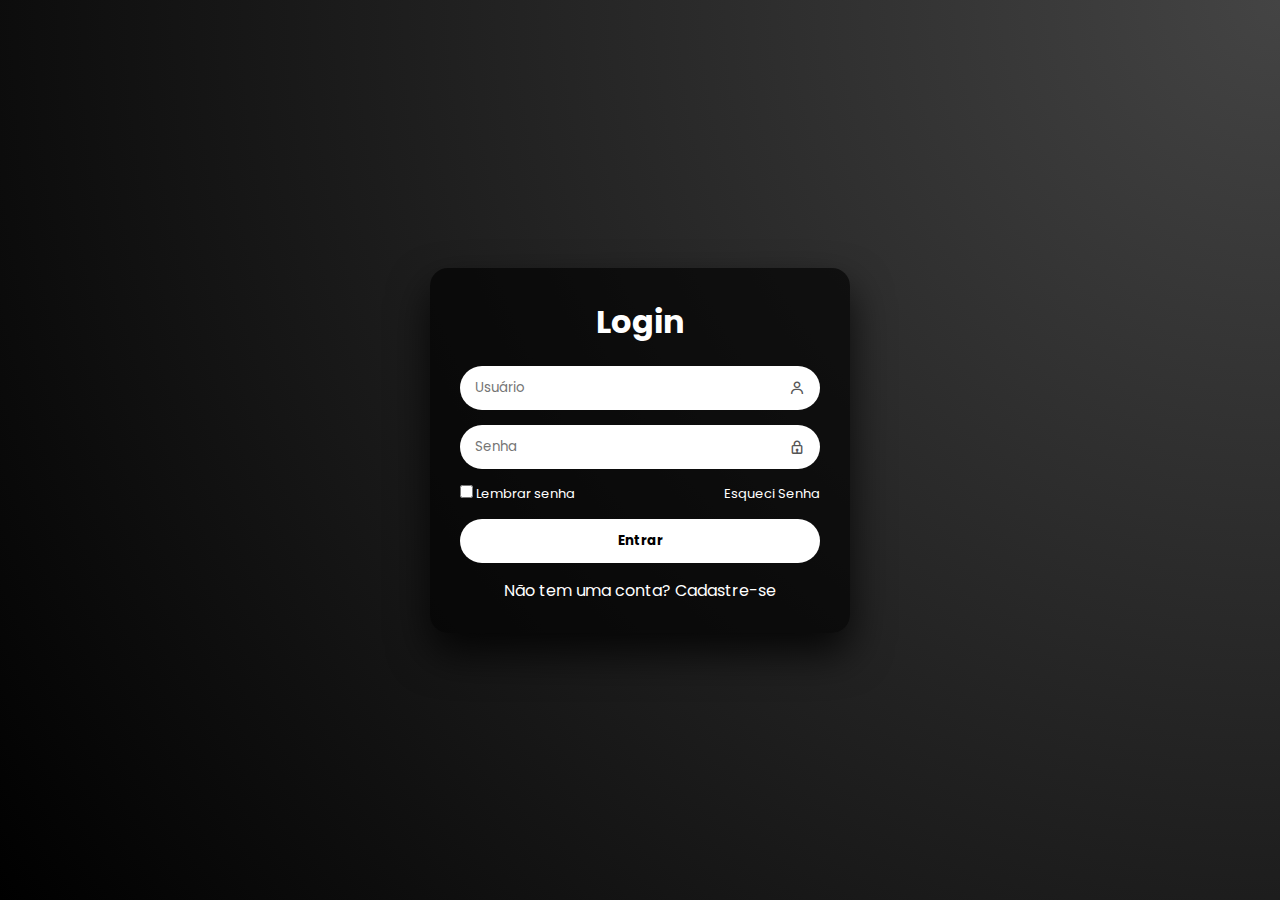
<file: adm.html>
<!DOCTYPE html>
<html lang="pt-br">
<head>
<meta charset="UTF-8">
<meta name="viewport" content="width=device-width, initial-scale=1.0">
<title>Administração</title>

<link href="https://unpkg.com/boxicons@2.1.4/css/boxicons.min.css" rel="stylesheet">

<style>
@import url("https://fonts.googleapis.com/css2?family=Poppins:wght@300;400;600&display=swap");

*{
    margin:0;
    padding:0;
    box-sizing:border-box;
    font-family:Poppins, sans-serif;
}

body{
    min-height:100vh;
    background: radial-gradient(circle at top right, #444, #000);
    display:flex;
    justify-content:center;
    align-items:center;
    color: #fff;
}

.box{
    width:90%;
    max-width:420px;
    background:rgba(0,0,0,.65);
    border-radius:18px;
    padding:30px;
    color:#fff;
    box-shadow: 0 20px 40px rgba(0,0,0,0.8);
}

h1,h2{
    text-align:center;
    margin-bottom:20px;
}

.input{
    position:relative;
    margin-bottom:15px;
}

.input input{
    width:100%;
    padding:12px 40px 12px 15px;
    border-radius:25px;
    border:none;
    outline:none;
}

.input i{
    position:absolute;
    right:15px;
    top:50%;
    transform:translateY(-50%);
    color:#555;
}

.options{
    display:flex;
    justify-content:space-between;
    font-size:13px;
    margin-bottom:15px;
}

.options a{
    color:#fff;
    text-decoration:none;
}

button{
    width:100%;
    padding:12px;
    border:none;
    border-radius:25px;
    background:#fff;
    font-weight:bold;
    cursor:pointer;
}

.link{
    text-align:center;
    margin-top:15px;
}

.link a{
    color:#fff;
    text-decoration:none;
}

/* ADM */
#admBox{ display:none; }
</style>
</head>

<body>

<!-- LOGIN -->
<div class="box" id="loginBox">
    <h1>Login</h1>

    <div class="input">
        <input type="email" id="usuario" placeholder="Usuário">
        <i class='bx bx-user'></i>
    </div>

    <div class="input">
        <input type="password" id="senha" placeholder="Senha">
        <i class='bx bx-lock'></i>
    </div>

    <div class="options">
        <label><input type="checkbox"> Lembrar senha</label>
        <a href="recuperar_senha.html">Esqueci Senha</a>
    </div>

    <button onclick="login()">Entrar</button>

    <div class="link">
        <p>Não tem uma conta? <a href="cadastrar_adm.html">Cadastre-se</a></p>
    </div>
</div>

<!-- PAINEL ADM -->
<div class="box" id="admBox">
    <h2>Painel Administrativo</h2>
    <p style="text-align:center;">Login realizado com sucesso ✅</p>
</div>

<script>
function login(){
    const user = usuario.value;
    const pass = senha.value;

    const admins = JSON.parse(localStorage.getItem("admins")) || [];

    const ok = admins.find(a => a.email === user && a.senha === pass);

    if(ok){
        loginBox.style.display = "none";
        admBox.style.display = "block";
    }else{
        alert("Usuário ou senha inválidos");
    }
}
</script>

</body>
</html>
</file>
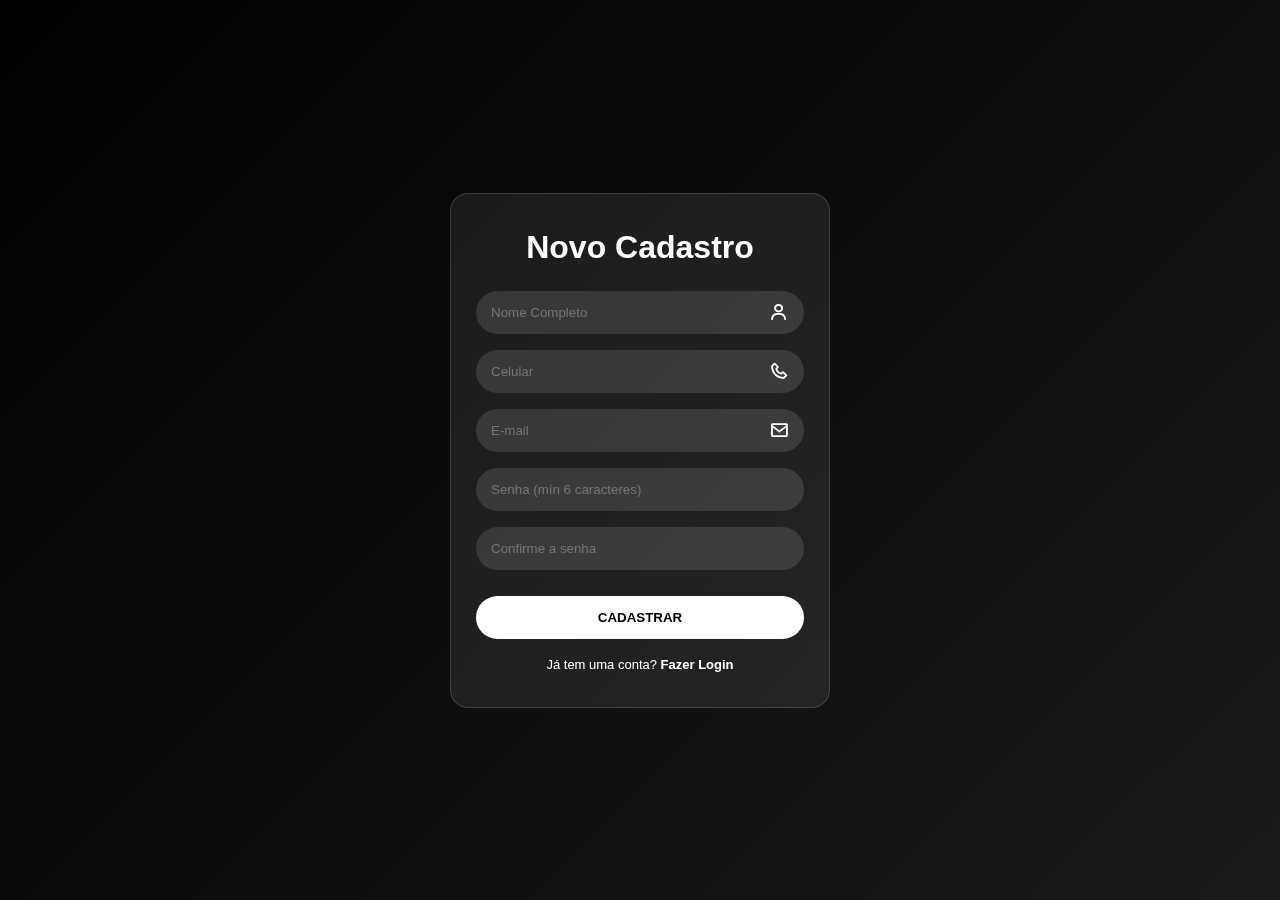
<file: cadastrar_adm.html>
<!DOCTYPE html>
<html lang="pt-br">
<head>
<meta charset="UTF-8">
<meta name="viewport" content="width=device-width, initial-scale=1.0">
<title>Novo Cadastro</title>

<link href="https://unpkg.com/boxicons@2.1.4/css/boxicons.min.css" rel="stylesheet">

<style>
* {
    margin: 0;
    padding: 0;
    box-sizing: border-box;
    font-family: "Poppins", sans-serif;
}

body {
    min-height: 100vh;
    background: linear-gradient(135deg, #000, #1a1a1a);
    display: flex;
    justify-content: center;
    align-items: center;
}

.card {
    width: 90%;
    max-width: 380px;
    padding: 35px 25px;
    border-radius: 18px;
    background: rgba(255,255,255,0.08);
    backdrop-filter: blur(10px);
    border: 1px solid rgba(255,255,255,0.15);
    color: #fff;
}

.card h1 {
    text-align: center;
    margin-bottom: 25px;
}

.input-box {
    position: relative;
    margin-bottom: 16px;
}

.input-box input {
    width: 100%;
    padding: 14px 45px 14px 15px;
    border-radius: 30px;
    border: none;
    outline: none;
    background: rgba(255,255,255,0.12);
    color: #fff;
}

.input-box i {
    position: absolute;
    right: 15px;
    top: 50%;
    transform: translateY(-50%);
    font-size: 20px;
}

.btn {
    width: 100%;
    padding: 14px;
    border-radius: 30px;
    border: none;
    font-weight: bold;
    cursor: pointer;
    margin-top: 10px;
}

.btn-cadastrar {
    background: #fff;
    color: #000;
}

.footer {
    text-align: center;
    margin-top: 18px;
    font-size: 13px;
}

.footer a {
    color: #fff;
    font-weight: bold;
    text-decoration: none;
}
</style>
</head>

<body>

<div class="card">
    <h1>Novo Cadastro</h1>

    <div class="input-box">
        <input type="text" placeholder="Nome Completo">
        <i class='bx bx-user'></i>
    </div>

    <div class="input-box">
        <input type="tel" placeholder="Celular">
        <i class='bx bx-phone'></i>
    </div>

    <div class="input-box">
        <input type="email" placeholder="E-mail">
        <i class='bx bx-envelope'></i>
    </div>

    <div class="input-box">
        <input type="password" placeholder="Senha (mín 6 caracteres)">
    </div>

    <div class="input-box">
        <input type="password" placeholder="Confirme a senha">
    </div>

    <button class="btn btn-cadastrar">CADASTRAR</button>

    <div class="footer">
        Já tem uma conta?
        <a href="adm_login.html">Fazer Login</a>
    </div>
</div>

</body>
</html>
</file>
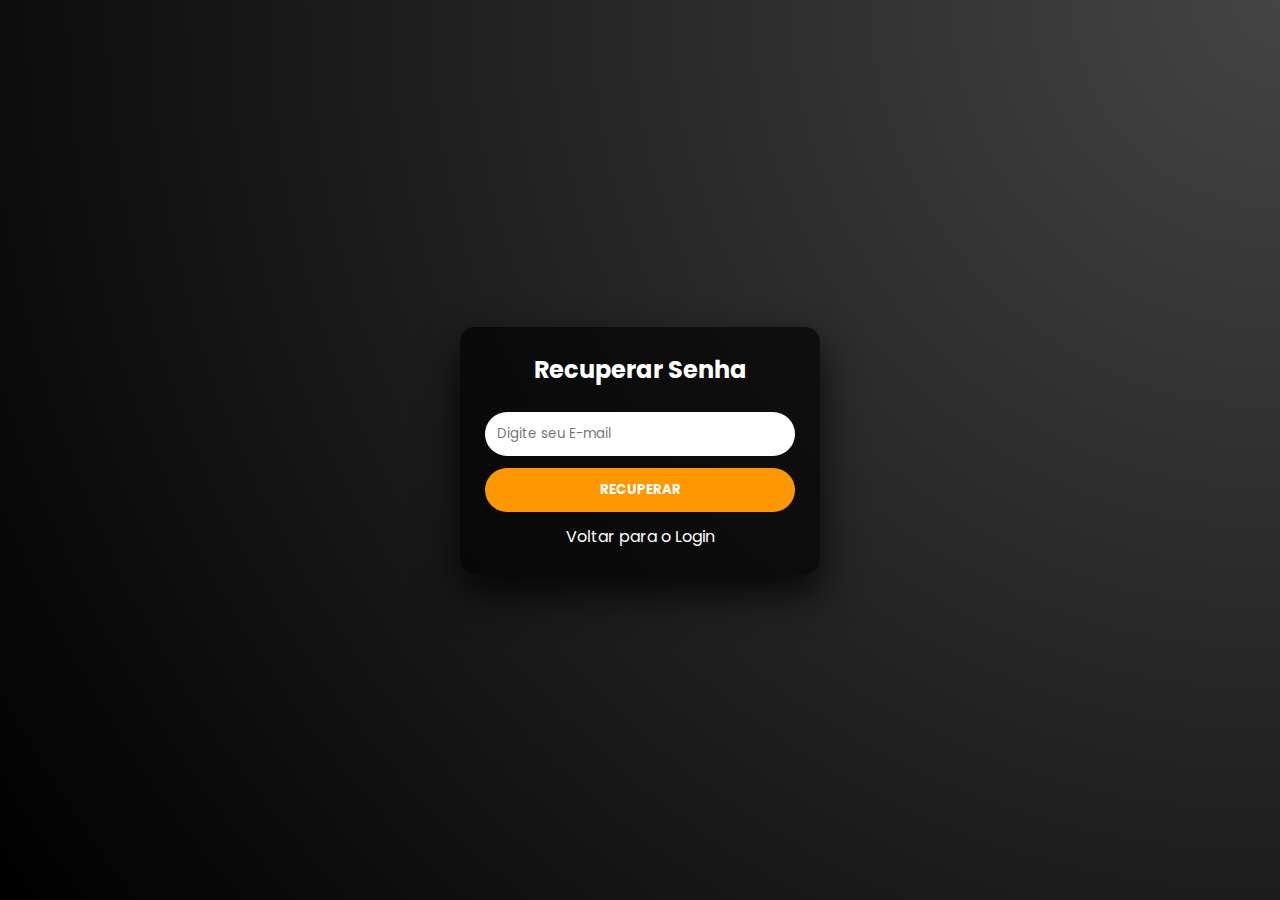
<file: recuperar_senha.html>
<!DOCTYPE html>
<html lang="pt-br">
<head>
<meta charset="UTF-8">
<meta name="viewport" content="width=device-width, initial-scale=1.0">
<title>Recuperar Senha</title>

<style>
@import url("https://fonts.googleapis.com/css2?family=Poppins:wght@300;400;600&display=swap");

* {
    margin: 0;
    padding: 0;
    box-sizing: border-box;
    font-family:Poppins, sans-serif;
}
body{
    min-height: 100vh;
    background: radial-gradient(circle at top right, #444, #000);
    display: flex;
    justify-content: center;
    align-items: center;
    color: #fff;
}

.box{
    width:100%;
    max-width:360px;
    background:rgba(0,0,0,.65);
    border-radius:15px;
    padding:25px;
    box-shadow: 0 20px 40px rgba(0,0,0,0.8);
}

.box h2 {
    text-align: center;
    margin-bottom: 25px;
}

input,button{
    width:100%;
    padding:12px;
    margin-bottom:12px;
    border:none;
    border-radius:25px;
}

button{
    background:#ff9800;
    color:#fff;
    font-weight:bold;
    cursor:pointer;
}

a { 
    color:#fff; text-decoration:none; 
}
</style>
</head>

<body>

<div class="box">
<h2>Recuperar Senha</h2>

<input id="email" placeholder="Digite seu E-mail">

<button onclick="recuperar()">RECUPERAR</button>

<p style="text-align:center">
<a href="adm.html">Voltar para o Login</a>
</p>
</div>

<script>
function recuperar(){
    const admins = JSON.parse(localStorage.getItem("admins")) || [];
    const user = admins.find(a => a.email === email.value);

    if(!user){
        alert("E-mail não encontrado");
        return;
    }

    const nova = Math.random().toString(36).slice(-8);
    user.senha = nova;
    localStorage.setItem("admins", JSON.stringify(admins));

    alert("Nova senha gerada: " + nova);
    location.href="adm.html";
}
</script>

</body>
</html>
</file>
